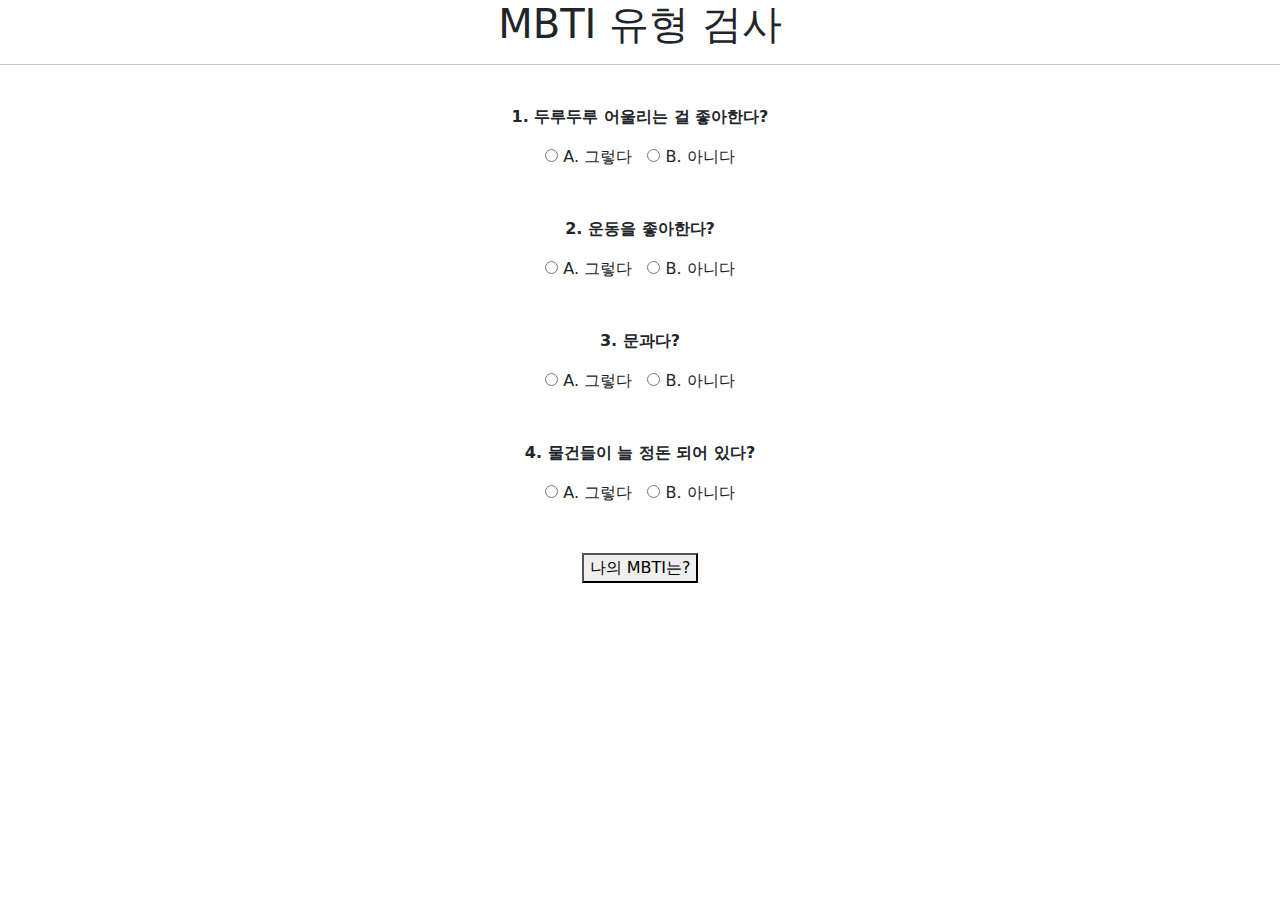
<file: src/main/resources/static/test/question.html>
<!DOCTYPE html>
<html>
<head>
	<!-- CSS -->
	<link href="https://cdn.jsdelivr.net/npm/bootstrap@5.2.3/dist/css/bootstrap.min.css" rel="stylesheet">
	
	<!-- jQuery -->
	<script src="https://ajax.googleapis.com/ajax/libs/jquery/3.5.1/jquery.min.js"></script>
	<script src="https://code.jquery.com/jquery-3.6.0.min.js"></script>
	
	<!-- JavaScript 및 의존성 -->
	<script src="https://cdn.jsdelivr.net/npm/bootstrap@5.2.3/dist/js/bootstrap.bundle.min.js"></script>
	
	<title>MBTI 유형 검사</title>
	<script>
		$(document).ready(function() {
			$('#btnSubmit').on('click', function() {
				var checkboxes = $('input[type="radio"]:checked');
				if (checkboxes.length !== 4) {
					alert("모든 항목을 체크해주세요!");
					$('#modal1').modal('hide');
				} else {
					var result = "";
					checkboxes.each(function() {
						result += $(this).val();
					});
					
					alert("당신의 MBTI는 " + result + "입니다!");
					
				}
			});
		});
	</script>
</head>
<meta charset="UTF-8">
<title>재미로 알아보는 MBTI 유형 검사</title>
<body>
    <h1 style="text-align: center;">MBTI 유형 검사</h1>
	<hr>
    <form style="text-align: center;">
   		<br>
        <div>
            <p style="font-weight: bold">1. 두루두루 어울리는 걸 좋아한다?</p>
            <label>
                <input type="radio" name="question1" value="E"> A. 그렇다
            </label>&nbsp;&nbsp;
            <label>
                <input type="radio" name="question1" value="I"> B. 아니다
            </label><br><br><br>
        </div>
        <div>
            <p style="font-weight: bold">2. 운동을 좋아한다?</p>
            <label>
                <input type="radio" name="question2" value="S"> A. 그렇다
            </label>&nbsp;&nbsp;
            <label>
                <input type="radio" name="question2" value="N"> B. 아니다
            </label><br><br><br>
        </div>
        <div>
            <p style="font-weight: bold">3. 문과다?</p>
            <label>
                <input type="radio" name="question3" value="F"> A. 그렇다
            </label>&nbsp;&nbsp;
            <label>
                <input type="radio" name="question3" value="T"> B. 아니다
            </label><br><br><br>
        </div>
        <div>
            <p style="font-weight: bold">4. 물건들이 늘 정돈 되어 있다?</p>
            <label>
                <input type="radio" name="question4" value="J"> A. 그렇다
            </label>&nbsp;&nbsp;
            <label>
                <input type="radio" name="question4" value="P"> B. 아니다
            </label><br><br>
        </div>
        <br>
        <button type="button" id="btnSubmit">나의 MBTI는?</button>
    </form>
    
</body>
</html>
</file>
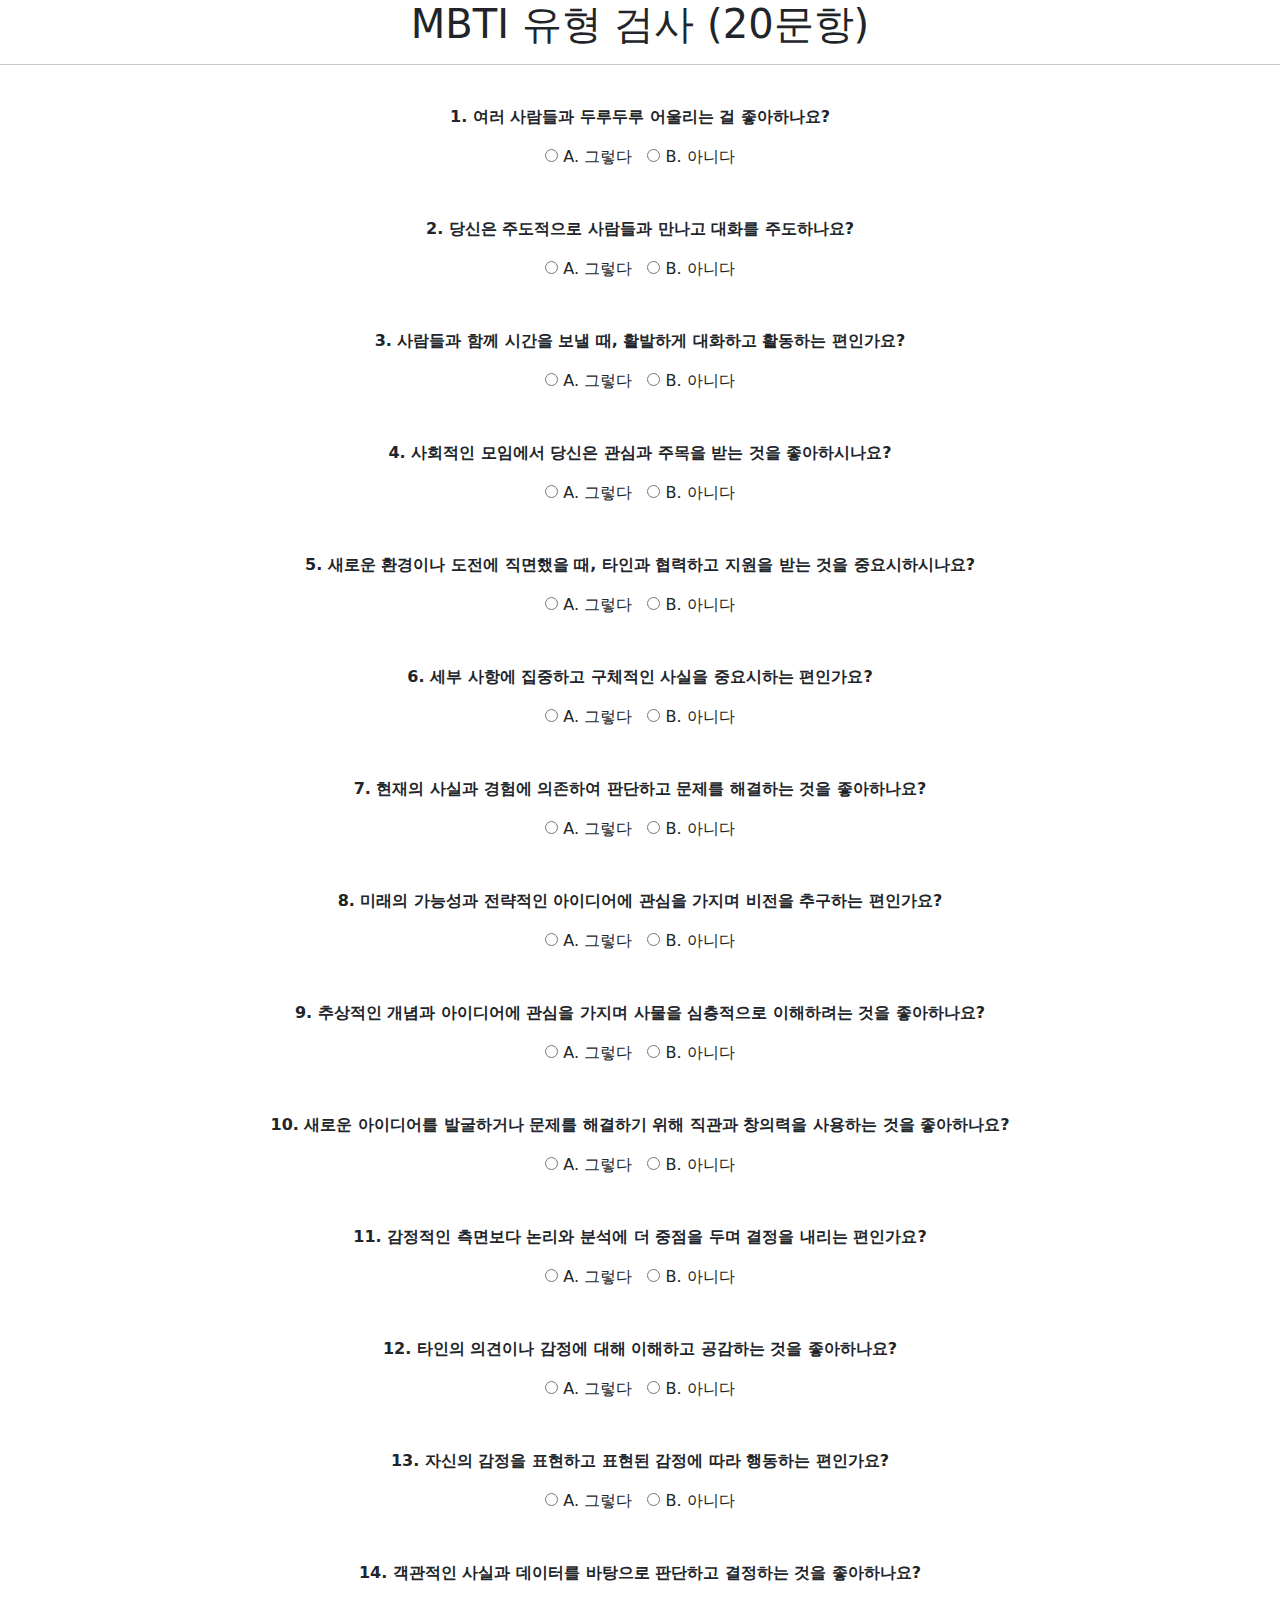
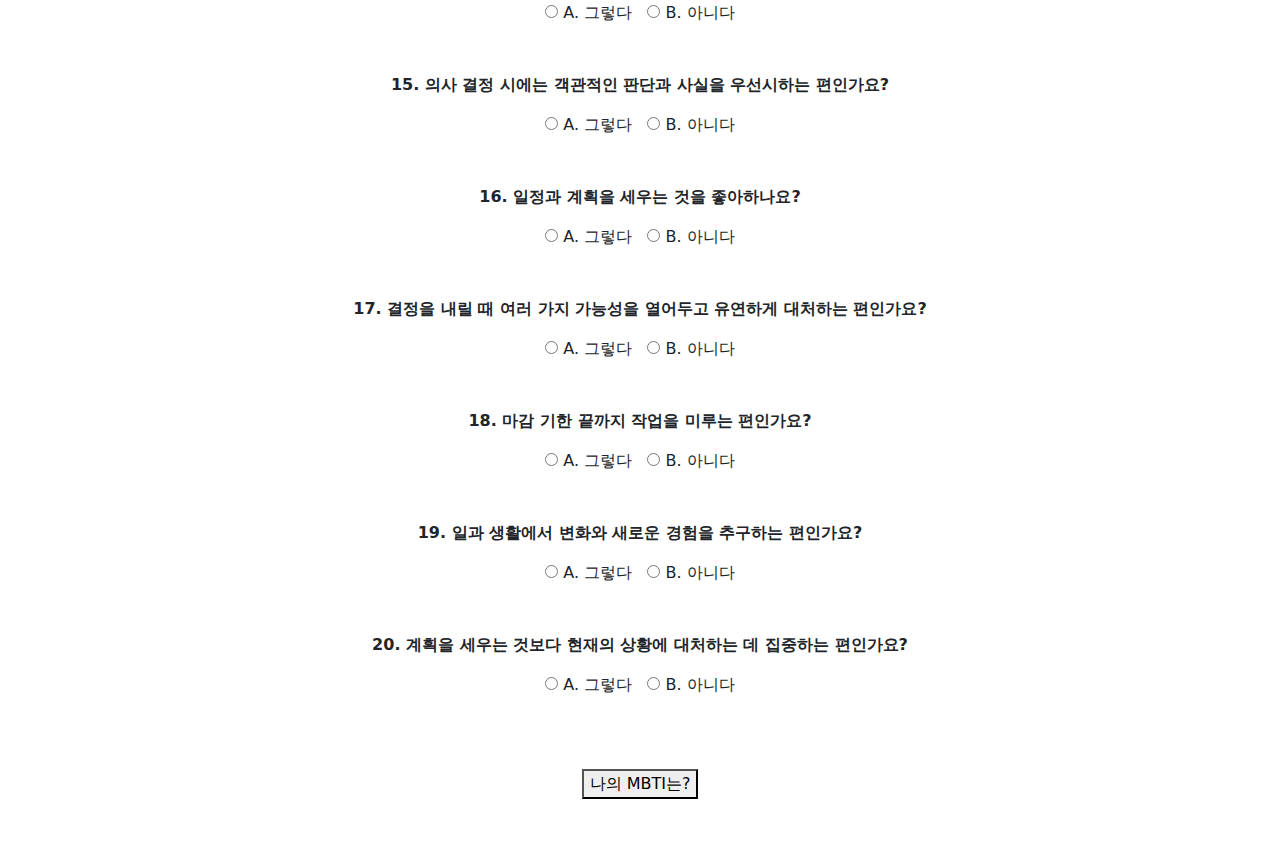
<file: src/main/resources/static/test/question2.html>
<!DOCTYPE html>
<html>
<head>
	<!-- CSS -->
	<link href="https://cdn.jsdelivr.net/npm/bootstrap@5.2.3/dist/css/bootstrap.min.css" rel="stylesheet">
	<script src="https://code.jquery.com/jquery-3.6.0.min.js"></script>
	<script src="https://ajax.googleapis.com/ajax/libs/jquery/3.5.1/jquery.min.js"></script>
	<!-- JavaScript 및 의존성 -->
	<script src="https://cdn.jsdelivr.net/npm/bootstrap@5.2.3/dist/js/bootstrap.bundle.min.js"></script>
	
	<title>MBTI 유형 검사</title>
	<script>
		$(document).ready(function() {
			$('#btnSubmit').on('click', function() {
				var radios = $('input[type="radio"]:checked');
				if (radios.length !== 20) {
					alert("모든 항목을 체크해주세요!");
				} else {
					var selectionEI = {
						E: 0,
						I: 0
					};
					var selectionSN = {
						S: 0,
						N: 0
					};
					var selectionTF = {
						T: 0,
						F: 0
					};
					var selectionJP = {
						J: 0,
						P: 0
					};

					radios.each(function() {
						var name = $(this).attr('name');
						var selectedOption = $(this).val();

						if (name === 'question1' || name === 'question2' || name === 'question3' || name === 'question4' || name === 'question5') {
							selectionEI[selectedOption]++;
						} else if (name === 'question6' || name === 'question7' || name === 'question8' || name === 'question9' || name === 'question10') {
							selectionSN[selectedOption]++;
						} else if (name === 'question11' || name === 'question12' || name === 'question13' || name === 'question14' || name === 'question15') {
							selectionTF[selectedOption]++;
						} else if (name === 'question16' || name === 'question17' || name === 'question18' || name === 'question19' || name === 'question20') {
							selectionJP[selectedOption]++;
						}
					});

					var result = '';

					if (selectionEI.E > selectionEI.I) {
						result += 'E';
					} else {
						result += 'I';
					}

					if (selectionSN.S > selectionSN.N) {
						result += 'S';
					} else {
						result += 'N';
					}

					if (selectionTF.T > selectionTF.F) {
						result += 'T';
					} else {
						result += 'F';
					}

					if (selectionJP.J > selectionJP.P) {
						result += 'J';
					} else {
						result += 'P';
					}

					alert("당신의 MBTI는 " + result + "입니다!");
				}
			});
		});
	</script>
</head>
<meta charset="UTF-8">
<title>재미로 알아보는 MBTI 유형 검사</title>
<body>
    <h1 style="text-align: center;">MBTI 유형 검사 (20문항)</h1>
	<hr>
    <form style="text-align: center;">
   		<br>
   		
        <div>
            <p style="font-weight: bold">1. 여러 사람들과 두루두루 어울리는 걸 좋아하나요?</p>
            <label>
                <input type="radio" name="question1" value="E"> A. 그렇다
            </label>&nbsp;&nbsp;
            <label>
                <input type="radio" name="question1" value="I"> B. 아니다
            </label><br><br><br>
        </div>
        <div>
            <p style="font-weight: bold">2. 당신은 주도적으로 사람들과 만나고 대화를 주도하나요?</p>
            <label>
                <input type="radio" name="question2" value="E"> A. 그렇다
            </label>&nbsp;&nbsp;
            <label>
                <input type="radio" name="question2" value="I"> B. 아니다
            </label><br><br><br>
        </div>
        <div>
            <p style="font-weight: bold">3. 사람들과 함께 시간을 보낼 때, 활발하게 대화하고 활동하는 편인가요?</p>
            <label>
                <input type="radio" name="question3" value="E"> A. 그렇다
            </label>&nbsp;&nbsp;
            <label>
                <input type="radio" name="question3" value="I"> B. 아니다
            </label><br><br><br>
        </div>
        <div>
            <p style="font-weight: bold">4. 사회적인 모임에서 당신은 관심과 주목을 받는 것을 좋아하시나요?</p>
            <label>
                <input type="radio" name="question4" value="E"> A. 그렇다
            </label>&nbsp;&nbsp;
            <label>
                <input type="radio" name="question4" value="I"> B. 아니다
            </label><br><br><br>
        </div>
        <div>
            <p style="font-weight: bold">5. 새로운 환경이나 도전에 직면했을 때, 타인과 협력하고 지원을 받는 것을 중요시하시나요?</p>
            <label>
                <input type="radio" name="question5" value="E"> A. 그렇다
            </label>&nbsp;&nbsp;
            <label>
                <input type="radio" name="question5" value="I"> B. 아니다
            </label><br><br><br>
        </div>
        
        <div>
            <p style="font-weight: bold">6. 세부 사항에 집중하고 구체적인 사실을 중요시하는 편인가요?</p>
            <label>
                <input type="radio" name="question6" value="S"> A. 그렇다
            </label>&nbsp;&nbsp;
            <label>
                <input type="radio" name="question6" value="N"> B. 아니다
            </label><br><br><br>
        </div>
        <div>
            <p style="font-weight: bold">7. 현재의 사실과 경험에 의존하여 판단하고 문제를 해결하는 것을 좋아하나요?</p>
            <label>
                <input type="radio" name="question7" value="S"> A. 그렇다
            </label>&nbsp;&nbsp;
            <label>
                <input type="radio" name="question7" value="N"> B. 아니다
            </label><br><br><br>
        </div>
        <div>
            <p style="font-weight: bold">8. 미래의 가능성과 전략적인 아이디어에 관심을 가지며 비전을 추구하는 편인가요?</p>
            <label>
                <input type="radio" name="question8" value="N"> A. 그렇다
            </label>&nbsp;&nbsp;
            <label>
                <input type="radio" name="question8" value="S"> B. 아니다
            </label><br><br><br>
        </div>
        <div>
            <p style="font-weight: bold">9. 추상적인 개념과 아이디어에 관심을 가지며 사물을 심층적으로 이해하려는 것을 좋아하나요?</p>
            <label>
                <input type="radio" name="question9" value="N"> A. 그렇다
            </label>&nbsp;&nbsp;
            <label>
                <input type="radio" name="question9" value="S"> B. 아니다
            </label><br><br><br>
        </div>
        <div>
            <p style="font-weight: bold">10. 새로운 아이디어를 발굴하거나 문제를 해결하기 위해 직관과 창의력을 사용하는 것을 좋아하나요?</p>
            <label>
                <input type="radio" name="question10" value="N"> A. 그렇다
            </label>&nbsp;&nbsp;
            <label>
                <input type="radio" name="question10" value="S"> B. 아니다
            </label><br><br><br>
        </div>
        
        <div>
            <p style="font-weight: bold">11. 감정적인 측면보다 논리와 분석에 더 중점을 두며 결정을 내리는 편인가요?</p>
            <label>
                <input type="radio" name="question11" value="T"> A. 그렇다
            </label>&nbsp;&nbsp;
            <label>
                <input type="radio" name="question11" value="F"> B. 아니다
            </label><br><br><br>
        </div>
        <div>
            <p style="font-weight: bold">12. 타인의 의견이나 감정에 대해 이해하고 공감하는 것을 좋아하나요?</p>
            <label>
                <input type="radio" name="question12" value="F"> A. 그렇다
            </label>&nbsp;&nbsp;
            <label>
                <input type="radio" name="question12" value="T"> B. 아니다
            </label><br><br><br>
        </div>
        <div>
            <p style="font-weight: bold">13. 자신의 감정을 표현하고 표현된 감정에 따라 행동하는 편인가요?</p>
            <label>
                <input type="radio" name="question13" value="F"> A. 그렇다
            </label>&nbsp;&nbsp;
            <label>
                <input type="radio" name="question13" value="T"> B. 아니다
            </label><br><br><br>
        </div>
        <div>
            <p style="font-weight: bold">14. 객관적인 사실과 데이터를 바탕으로 판단하고 결정하는 것을 좋아하나요?</p>
            <label>
                <input type="radio" name="question14" value="T"> A. 그렇다
            </label>&nbsp;&nbsp;
            <label>
                <input type="radio" name="question14" value="F"> B. 아니다
            </label><br><br><br>
        </div>
        <div>
            <p style="font-weight: bold">15. 의사 결정 시에는 객관적인 판단과 사실을 우선시하는 편인가요?</p>
            <label>
                <input type="radio" name="question15" value="T"> A. 그렇다
            </label>&nbsp;&nbsp;
            <label>
                <input type="radio" name="question15" value="F"> B. 아니다
            </label><br><br><br>
        </div>
        
        <div>
            <p style="font-weight: bold">16. 일정과 계획을 세우는 것을 좋아하나요?</p>
            <label>
                <input type="radio" name="question16" value="J"> A. 그렇다
            </label>&nbsp;&nbsp;
            <label>
                <input type="radio" name="question16" value="P"> B. 아니다
            </label><br><br><br>
        </div>
        <div>
            <p style="font-weight: bold">17. 결정을 내릴 때 여러 가지 가능성을 열어두고 유연하게 대처하는 편인가요?</p>
            <label>
                <input type="radio" name="question17" value="P"> A. 그렇다
            </label>&nbsp;&nbsp;
            <label>
                <input type="radio" name="question17" value="J"> B. 아니다
            </label><br><br><br>
        </div>
        <div>
            <p style="font-weight: bold">18. 마감 기한 끝까지 작업을 미루는 편인가요?</p>
            <label>
                <input type="radio" name="question18" value="P"> A. 그렇다
            </label>&nbsp;&nbsp;
            <label>
                <input type="radio" name="question18" value="J"> B. 아니다
            </label><br><br><br>
        </div>
        <div>
            <p style="font-weight: bold">19. 일과 생활에서 변화와 새로운 경험을 추구하는 편인가요?</p>
            <label>
                <input type="radio" name="question19" value="P"> A. 그렇다
            </label>&nbsp;&nbsp;
            <label>
                <input type="radio" name="question19" value="J"> B. 아니다
            </label><br><br><br>
        </div>
        <div>
            <p style="font-weight: bold">20. 계획을 세우는 것보다 현재의 상황에 대처하는 데 집중하는 편인가요?</p>
            <label>
                <input type="radio" name="question20" value="P"> A. 그렇다
            </label>&nbsp;&nbsp;
            <label>
                <input type="radio" name="question20" value="J"> B. 아니다
            </label><br><br><br>
        </div>
        
        
        <br>
        <button type="button" id="btnSubmit">나의 MBTI는?</button>
        <br><br><br>
    </form>
    
</body>
</html>
</file>
